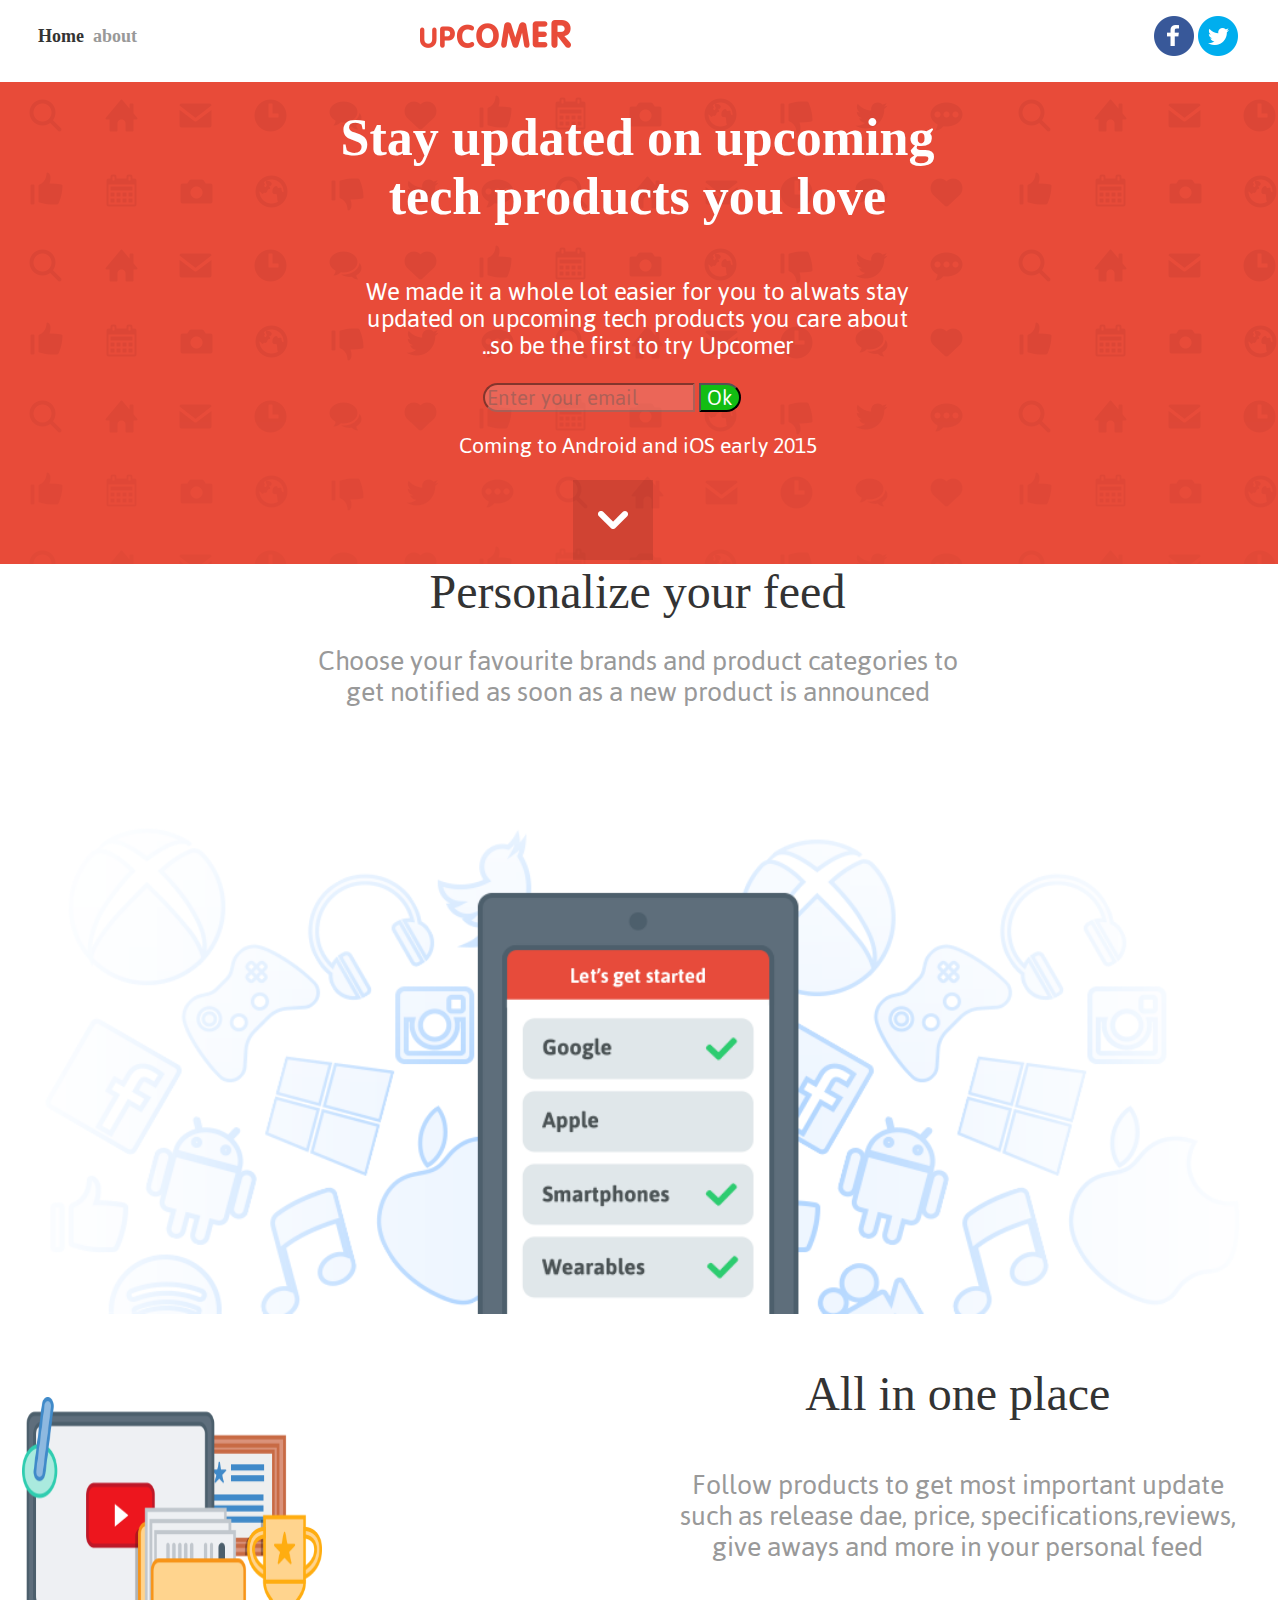
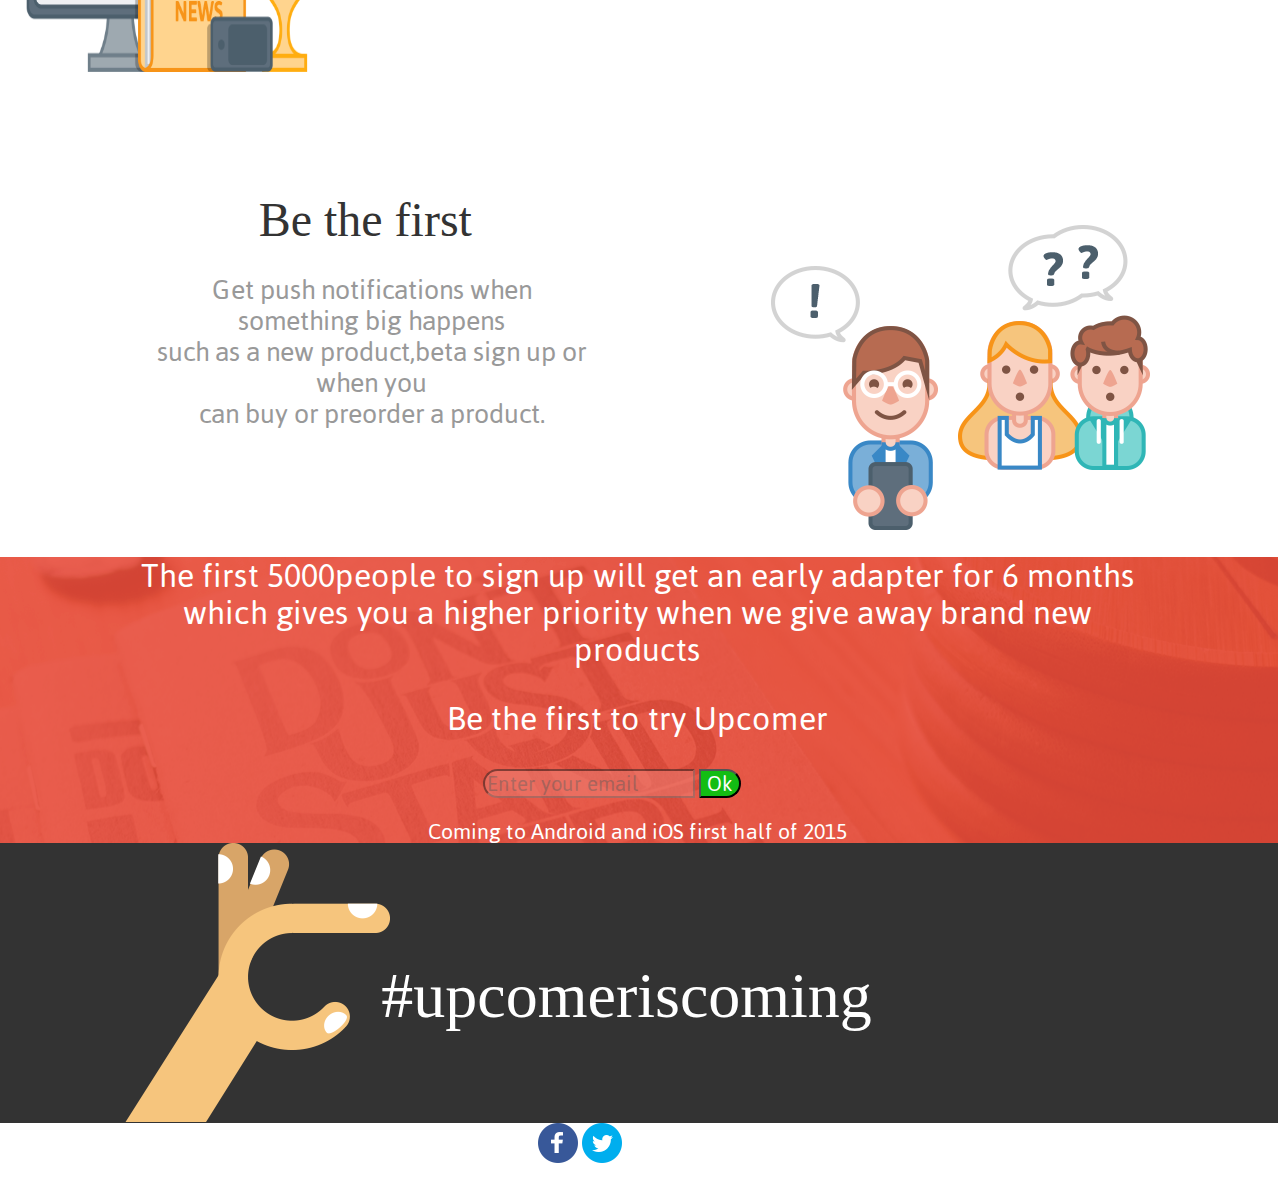
<file: index.html>
<!DOCTYPE html>
<html>
    <head>
        <link rel="stylesheet" type="text/css" href="style.css"/>
        <script src="https://ajax.googleapis.com/ajax/libs/jquery/1.12.0/jquery.min.js"></script>
        <title>
            responsive
        </title>
    </head>
    <body>
        <div class="top_header">
        <div class="header">
       <div class="link">
       <ul>
       <li><a class="link1" href="#">Home</a></li>
       <li><a class="link2" href="#">about</a></li>
       </ul>
        </div>
        <div class="logo">
        <img src="slices/upcomer-logo.png">
        </div>
        <div class="icons">
        <ul>
<li><a href="#">
    <img src="slices/fb-icon.png"></a></li>
<li><a href="#">
    <img src="slices/tweet-icon.png">
</a></li>
<ul>
        </div>


        </div>
          
           
            <div class="header1">
                <div class="heading">
                    <p>
                        Stay updated on upcoming
                        <br/>
                        tech products you love
                    </p>
                </div>
                <div class="heading2">
                    <p>
                        We made it a whole lot easier for you to alwats stay
                        <br/>
                        updated on upcoming tech products you care about
                        <br/>
                        ..so be the first to try Upcomer
                    </p>
                </div>
                <div class="button_class">
                    <input type="email" class="email" placeholder="Enter your email" name="email"value=""/>
                </input>
                <input type="submit" class="button" name="button" value="Ok"/>
            </input>
        </div>
        <p class="head-top-desc">
            Coming to Android and iOS early 2015
        </p>
        <div class="down-arrow" onclick="scrollWin()">
        <img src="slices/down-arrow.png"/>
        </div>
    </div>
    <!--
    </div>
-->
<div class ="content">
    <div class="c1">
        <p class="p1">
            Personalize your feed
        </p>
        <p class="p2">
            Choose your favourite brands and product categories to
            <br/>
            get notified as soon as a new product is announced
        </p>
        <div class="first-image">
            <img src="slices/feed_bg.png"/>
        </div>
    </div>
    <div class="c2">
        <div class="second-desc">
            <p class="p3">
                All in one place
            </p>
            <p class="p4">
                Follow products to get most important update
                <br/>
                such as release dae, price, specifications,reviews,
                <br/>
                give aways and more in your personal feed
            </p>
        </div>
        <div class="second-image">
            <img src="slices/illustration1.png"/>
        </div>
    </div>
    <div class="c3">
        <div class="third-desc">
            <p class="p5">
                Be the first
            </p>
            <p class="p6">
                Get push notifications when something big happens
                <br/>
                such as a new product,beta sign up or when you
                <br/>
                can buy or preorder a product.
            </p>
        </div>
        <div class="third-image">
            <img src="slices/illustration2.png"/>
        </div>
    </div>
</div>
<footer>
    <div class="first_footer">
        <div class="last-desc">
            <p class="pp">
                The first 5000people to sign up will get an early adapter for 6 months
                <br/>
                which gives you a higher priority when we give away brand new products
            </p>
            <p class="pp">
                Be the first to try Upcomer
            </p>
            <div class="button_class">
                <input type="email" class="email" placeholder="Enter your email" name="email"value=""/>
            </input>
            <input type="submit" class="button" name="button" value="Ok"/>
        </input>
    </div>

    <p class="ppp">
        Coming to Android and iOS first half of 2015
    </p>
</div>
</div>
<div class="second-footer">
<div class="hand-image">
<img src="slices/hand.png">
</div>
<div class="footer-head">
<p>
#upcomeriscoming
</p>
</div>
</div>
<div class="last-footer">
<img class="img1" src="slices/fb-icon.png"/>
            <img class="img2" src="slices/tweet-icon.png"/>
</div>


    <!--<div class="second-footer">
        <div class="hand-image">
            <img src="slices/hand.png"/>

</div>
           <div class="footer-head">
                <p>
                    #upcomeriscoming
                </p>
          </div>
        </div>
        
        <div class="last-footer">
            <img class="img1" src="slices/fb-icon.png"/>
            <img class="img2" src="slices/tweet-icon.png"/>
        </div>
 </div>-->

</footer>
<script type="text/javascript" src="script.js"></script>
</body>
</html>
</file>
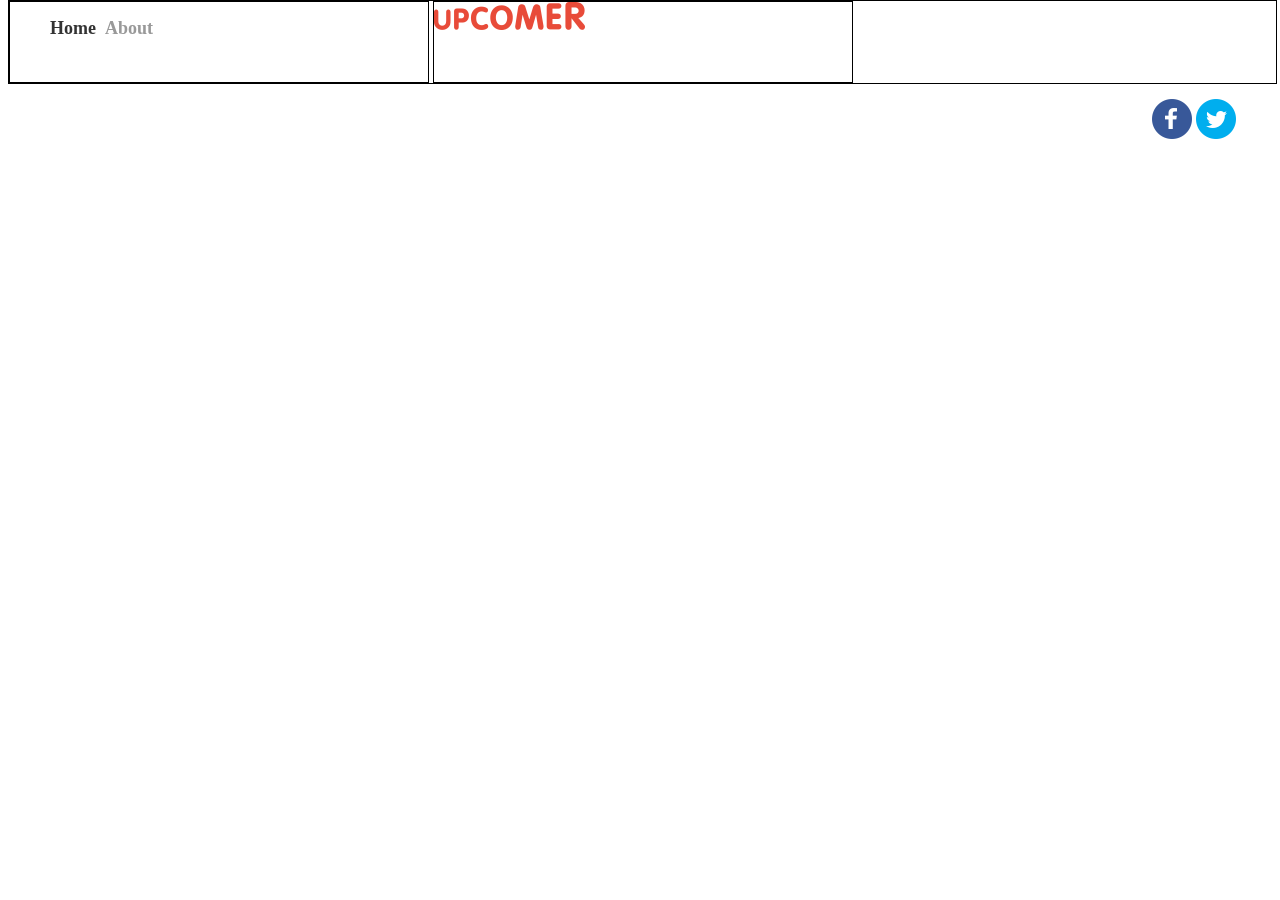
<file: about.html>
<!DOCTYPE html>
<html>
<head>
	<title>about</title>
	<link rel="stylesheet" type="text/css" href="aboutstyle.css">
</head>
<body>
<div class="page-wrapper">
<div class="header">
<div class="link">
<ul>
<li><a class="link1" href="#">Home</a></li>
<li><a class="link2" href="#">About</a></li>
</ul>
</div>
<div class="logo">
<img src="slices/upcomer-logo.png">	
</div>
<div class="icons">
<ul>
<li><a href="#">
	<img src="slices/fb-icon.png"></a></li>
<li><a href="#">
	<img src="slices/tweet-icon.png">
</a></li>
<ul>
</div>
</div>
<div class="content"></div>

</div>

</body>
</html>
</file>
<file: style.css>
@font-face {
    font-family: 'Asap Bold';
    font-style: normal;
    font-weight: 700;
    src: local('Asap Bold'), local('Asap-Bold'), 
    url(http://www.allfont.de/cache/fonts/asap-bold_4548f3f9f00afa7e155e279e95761255.woff) format('woff'), 
    url(http://www.allfont.de/cache/fonts/asap-bold_4548f3f9f00afa7e155e279e95761255.ttf) format('truetype');
}
@font-face{
	font-family: 'Asap Regular';
	src: local('Asap Regular'), local('Asap-Regular');
	font-style: normal;
	font-weight: normal;
	src:url(./asap.ttf) format('truetype');	
}
body{
	width: 100%;
	height: 100%;
	font-family: Asap Bold;
}
/*header {
    width: 100%;
    height: 60px;
    top: 0;
    right: 0;
    left: 0;
    background-color: #ffffff;
    z-index: 999;
}*/

.header{
	
	box-shadow: 0px 0px 0px 0px;
	height: 82px;
	position: fixed;
	top: 0px;
	z-index: 999;
	background-color: #fff;
	width: 100%;
	/*margin-left: 1%;*/
	margin-left: 1px;
}
.link{
	
	height: 80px;
	width: 33%;
	float: left;
	display: inline-block;
	margin-top: 10px;
}
.logo{
	height: 80px;
	max-width: 33%;
    margin-left: auto;
    margin-right: auto;
    display: inline-block;
    margin-top: 20px;
}
.icons{
	height: 80px;
	width: 33%;
	float: right;
	
	display: inline-block;
}

/*.header{
	height: 50px;
	max-width: 100%;
}*/
.header1{
	background-image: url("slices/bg1_repeat.png");
	height: 15%;
	/*padding-top: 1px;*/
	padding-top: 100px;
}
.header1 img{
}
.top_header{
	height: 5%;
	margin-left: -11px;
	margin-right: 10px;
}
/*.logo {
    max-width: 30%;
    margin-left: auto;
    margin-right: auto;
    margin-top: -5%;
    height: 50px;
}
.logo img{
	margin-right: auto;
	margin-left: auto;
}*/
/*.icons { 
   height: 50px;
   max-width: 20%;
   margin-top: -4%;
   margin-left: auto;
}
.icon1{
	float: right;
}
.icon2{
	float: right;
}*/
.icons ul{
	float: right;
}
.icons ul li {
    display: inline;
}
.nav {
    height: 50px;
    width: 100%;
}
.nav ul{

}

.nav ul li {
    display: inline;
}

.nav ul li a {
    font-family: Asap Bold;
    font-size: 18px;
    color: #999999;
    font-weight: bold;
    text-decoration: none;
    padding-right: 5px;
}
.link ul li {
    display: inline;
}

.link ul li a {
    font-family: Asap Bold;
    font-size: 18px;
   
    font-weight: bold;
    text-decoration: none;
    padding-right: 5px;
}
.link1{
	color: #333333;
}
.link2{
	color: #999999;
}
.bottom_footer{
	height: 10px;
}
.heading p {
	text-align: center;
	color:white;
	margin-top: 0px;
	font-family: Asap Bold;
	font-weight: bold;
	font-size: 52px;
}
.heading2 p{
	text-align: center;
	color: white;
	font-size: 24px;
	font-family: Asap Regular;
}
.content{
	height: 60%;
}
/*.footer1{
	height: 20px;
	margin-bottom: 0px;
	background-color: black;
}
.above_footer{
	height: 50px;
	background-image: url("slices/bg2.png");
}*/

.c1{
	height: 20%;
	width: 100%;
	margin-right: auto;
	margin-left: auto;	
}
.c1 img{
        width: 100%;
}
.first-image{
	max-width: 100%;
	margin-left: auto;
	margin-right: auto;
}
.c2{
	
}
.c2 img{
    float: left;
    margin-left: 25px;
    height: 275px;
    width: 300px;

}
.second-image{
	height: 340px;
	max-width: 40%;
	margin-right: auto;
	margin-top: -15%;
}
.p1{
	margin-top: 0px;
	text-align: center;
	color: #333333;
	margin-bottom: 0px;
	font-family: Asap Bold;
	font-size: 36pt;
}
.p2{
	font-size: 9px;
	text-align: center;
	font-family: Asap Regular;
	font-size: 20pt;
	color: #999999;
}

.second-desc{
	margin-top: 0%;
	max-width: 50%;
	margin-left: auto;
}
.c3{
	height: 20%;
}
.c3 img{
	float: right;
	margin-right: 15%;
}
.third-image{
	height: 300px;
	max-width: 40%;
	margin-top: -18%;
	margin-left: auto;
}
.third-desc{
	margin-top: 0%;
	max-width: 50%;
	margin-right: auto;
}
.p3{
	text-align: center;
	font-size: 36pt;
	color: #333333;
	font-family: Asap Bold;
}
.p4{
	font-size: 20pt;
	text-align: center;
	margin-left: 0%;
	color: #999;
	font-family: Asap Regular;
}
.p5{
	text-align: center;
	margin-top: 55px;
	margin-bottom: 0px;
	color: #333333;
    font-size: 36pt;
   font-family: Asap Bold;
   margin-left: 15%;
}
.p6{
	text-align: center;
	font-size: 20pt;
	color: #999;
	font-family: Asap Regular;
	margin-left: 25%;
	margin-right: 8%;
}
/*.footer1 img{
	height: 5%;
	width: 5%;
	height: 20px;
	width: 20px;
    margin-left: 35%;
}
.footer1 h6{
	font-size: 5px;
	text-align: center;
	color: white;
}*/
.p7{
	text-align: center;
	font-size: 10px;
	color: white;
}
/*.footer1 p{
	font-size: 10px;
	color: white;
}*/
.button_class{
	max-width: 310px;
	margin-right: auto;
	margin-left: auto;
}
.button{
	background-color: #13BD13;
	border-radius: 0px 25px 25px 0px;
	color: white;
	font-family: Asap Regular;
	font-size: 20.3px;
}
.email{
	width: 66%;
	opacity:0.5;
	border-radius: 25px 0px 0px 25px;
	background-color: #EE8277;
	color: white;
	font-family: Asap Regular;
	font-size: 20.3px;
}
.first_footer{
	height: 40%;
	background-image: url("slices/bg2.png");
}
.last-desc{
	margin-left: 10%;
	margin-right: 10%;
	height: 75%;
}
.pp{
	font-family: Asap Regular;
	font-size: 24pt;
	color: #ffffff;
	text-align: center;
}
.ppp{
	font-family: Asap Regular;
	font-size: 16pt;
	color: #ffffff;
	text-align: center;
}
.second-footer{
	height: 280px;
	background-color: #333333;
	margin-top: -22px;
}
/*.hand-image{
	height: 280px;
	max-width: 80%;
	margin-right: auto;
	margin-left: auto;
}*/
/*.hand-image{
	height: 280px;
	max-width: 40%;
	margin-right: auto;
	margin-left: 10%;
	display: inline-block;
}*/
.hand-image{
	
	width: 20%;
	height: 280px;
	display: inline-block;
	float: left;
	margin-left: 10%;
}
.hand-image img{
	
}
.footer-head p{
	font-family: Asap Bold;
	font-size: 48pt;
	color: #ffffff;
} 
.footer-head{
	
	height: 260px;
	width: 30%;
	display: inline-block;
	margin-top: 4%;

}
/*.footer-head{
	/*margin-top: -25%;*/
	/*margin-top: -20%;
	max-width: 52%;
	margin-left: auto;
	margin-right: auto;
}  */
.last-footer{
	height: 50px;
	max-width: 200px;
	margin-left: auto;
	margin-right: auto;
}
.img1{
	
     
}
.head-top-desc{
	font-family: Asap Regular;
	font-size: 16pt;
	color: #ffffff;
	text-align: center;
}
.down-arrow{
	max-width: 10%;
	margin-left: auto;
	margin-right: auto;
}


@media only screen and (max-width: 500px){
	.link ul li a{
		font-size: 15px;
	
	}
	.c1{
	height: 20%;
	width: 100%;
	margin-right: auto;
	margin-left: auto;	
}
.first-image{
	margin-left: auto;
	margin-right: auto;
	max-width: 100%;
	height: 275px;
}
.c1 img{
	max-width: 100%;
	margin-right: auto;
	margin-left: auto;
	height: 200px;
}
.c2{
	height: 20%;
	width: 80%;
}
.c2 img{
    float: left;
	margin-left: auto;
	margin-right: auto;
	max-width: 250px;
	height: 200px;

}
.second-desc{
	max-width: 80%;
	margin-left: auto;
	margin-right: 10%;
}
.second-image{
	height: 215px;
	width: 300px;
	margin-left: 5%;
	margin-top: 10%;
}
.c3{
	height: 20%;
}
.third-image{
	margin-left: auto;
	margin-right: auto;
	height: 250px;
	max-width: 320px;
}
.c3 img{
	float: right;
    max-width: 100%;
    margin-right: auto;
    margin-left: auto;
    margin-top: 15%;
}
.third-desc{
	max-width: 80%;
	margin-right: auto;
	margin-left: auto;
}
.button_class{
	max-width: 255px;
	margin-right: auto;
	margin-left: auto;
}
.button{
	background-color: #13BD13;
	border-radius: 0px 25px 25px 0px;
	color: white;
	font-family: Asap Regular;
	font-size: 17.3pt;
}
.email{
	width: 66%;
	opacity:0.5;
	border-radius: 25px 0px 0px 25px;
	background-color: #EE8277;
	color: white;
	font-family: Asap Regular;
	font-size: 17.3pt;
}

.second-footer{
	height: 103px;
	background-color: #333333;
	margin-top: -14px;
}
.hand-image{
       height: 100px;
       max-width: 80%;
       margin-right: auto;
       margin-left: auto;
}
.hand-image img{
	margin-left: auto;
	max-width: 100%;
	height: 100px;
}
.last-footer{
	height: 50px;
	margin-top: 0%;
}
.img1{
	
     
}
.logo{

}
.logo img {
	width: 100%;

}
/*.logo {
    max-width: 50%;
    height: 50px;
    margin-left: auto;
    margin-top: 0%;
    margin-right: auto;
}
.logo img{
	margin-left: auto;
	margin-right: auto;
}*/
.header div{

}
.link3{

}
.link{

}
/*.link1{
      float: left;
      margin-left: -10%;
}
.link2{

}*/
.nav {
    height: 50px;
    width: 100%;
}

.nav ul li {
    display: inline;
}
.nav ul li a {
    font-family: Asap Bold;
    font-size: 18px;
    color: #999999;
    font-weight: bold;
    text-decoration: none;
    padding-right: 5px;
}
.link1{
	color: #333;

}
.link2{
	float: right;
	margin-top: 0%;
	margin-right: -275%;
}
.icons {
	display: none; 
}
.down-arrow{
	max-width: 20%;
	margin-left: auto;
	margin-right: auto;
}
.header1 img{

}
.last-footer{
	margin-left: auto;
	margin-right: auto;
	max-width: 26%;
	height: 50px;
}
}


@media only screen and (min-width: 500px) and (max-width: 725px){
	.first_footer{
		margin-bottom: 22px;
	}
}


@media only screen and (min-width: 850px) and (max-width: 1100px){
 
  .footer-head p{
  	font-family: Asap Bold;
  	font-size: 40pt;
  	color: #ffffff;
  }
}
@media only screen and (min-width: 700px) and (max-width: 849px){
	
	.footer-head p{
		font-family: Asap Bold;
		font-size: 35pt;
		color:#ffffff;
	}
	.third-image img{
		width: 120%;
	}
}
@media only screen and (min-width: 600px) and (max-width:699px ){
	.footer-head{
		height: 260px;
		width: 30%;
		margin-top: 10%;
		display: inline-block;
	}
	.footer-head p{
		font-family: Asap Bold;
		font-size: 30pt;
		color: #ffffff;
	}
	.second-image img{
		width: 122%;
		height: 65%;

	}
	.third-image img{
		width: 135%;

	}
}
@media only screen and (min-width: 500px) and (max-width: 599px){
	.footer-head{
		height: 260px;
		width: 30%;
		margin-top: 10%;
		display: inline-block;
		margin-left: 10%;

	}
	.footer-head p{
		font-family: Asap Bold;
		font-size: 25pt;
		color: #ffffff;
	}
	.second-image img{
		width: 140%;
		height: 80%;

	}
	.third-image img{
		width: 130%;
		height: 72%;

	}
}
@media only screen and (min-width: 400px) and (max-width: 499px){
	
.footer-head p{
	color: #ffffff;
	margin-left: 22%;
	font-family: Asap Regular;
	font-size: 15pt;
    margin-left: 0%;
}

}
@media only screen and (max-width: 399px){
	
	.footer-head p{
		font-family: Asap Bold;
		font-size: 15pt;
		color: #ffffff;
	}
}


@media only screen and (max-width: 900px){
	.icons{
		display: none;
	}
}
@media only screen and (min-width: 100px) and (max-width: 600px){
	.heading p{
		font-size: 35pt;
	}
	.heading2 p{
		font-size: 18pt;
	}
	.p1{
		font-size: 28pt;
	}
	.p2{
		font-size: 15pt;
	}
	.p3{
		font-size: 28pt;
	}
	.p4{
		font-size: 15pt;
	}
	.p5{
		font-size: 28pt;
	}
	.p6{
		font-size: 15pt;
	}
	.pp{
		font-size: 18pt;
	}
	.ppp{
		font-size: 10pt;
	}
}
</file>
<file: aboutstyle.css>
.page-wrapper{
	float: left;
	width: 100%:;
}
.header{
	border: 1px solid black;
	box-shadow: 0px 0px 0px 0px;
	height: 82px;
	position: fixed;
	top: 0px;
	z-index: 999;
	background-color: #fff;
	width: 99%;
}
.link{
	border: 1px solid black;
	height: 80px;
	width: 33%;
	float: left;

}
.logo{
	border: 1px solid black;
	height: 80px;
	width: 33%;
	margin-left: auto;
	margin-right: auto;


}
.icons{

}

.link ul li {
    display: inline;
}

.link ul li a {
    font-family: Asap Bold;
    font-size: 18px;
    
    font-weight: bold;
    text-decoration: none;
    padding-right: 5px;
}
.link1{
	color: #333333;
}
.link2{
	color: #999999;
}
.icons ul{
	float: right;
}
.icons ul li {
    display: inline;
}
.content{

}
</file>
